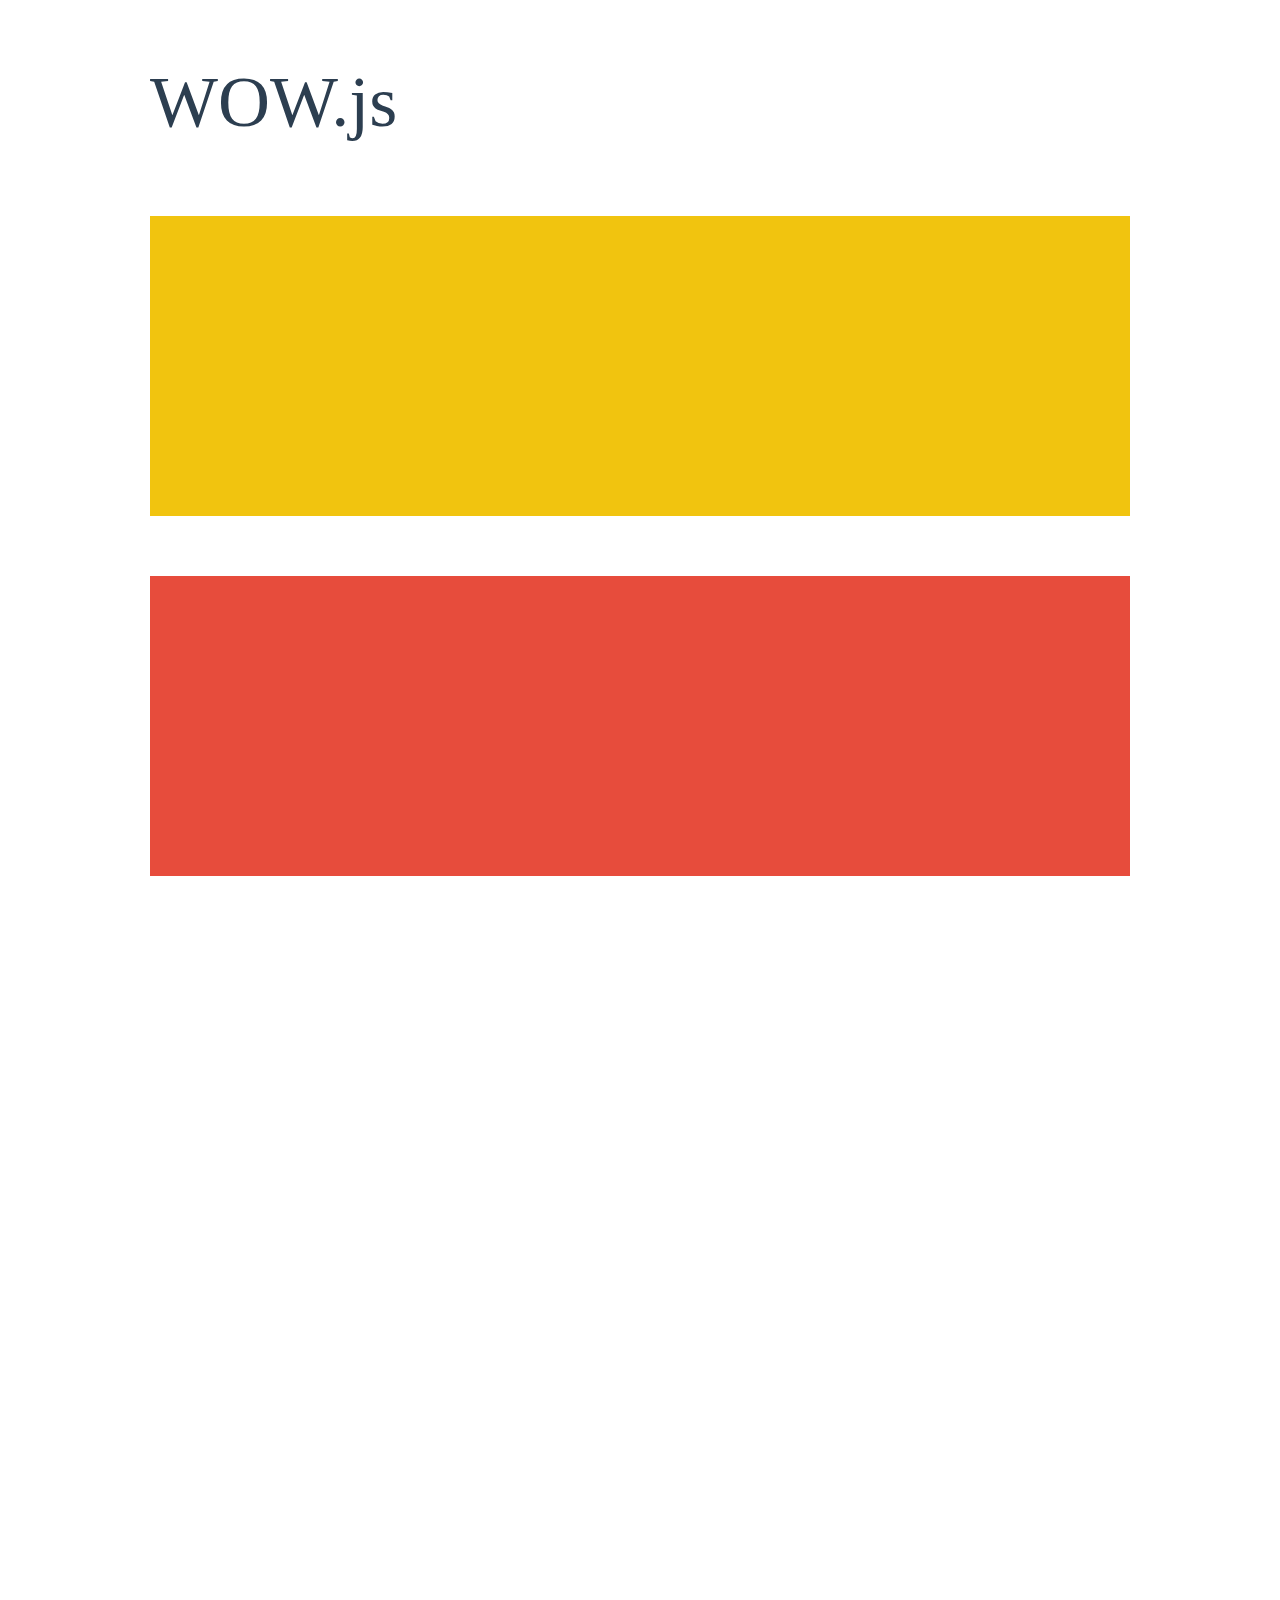
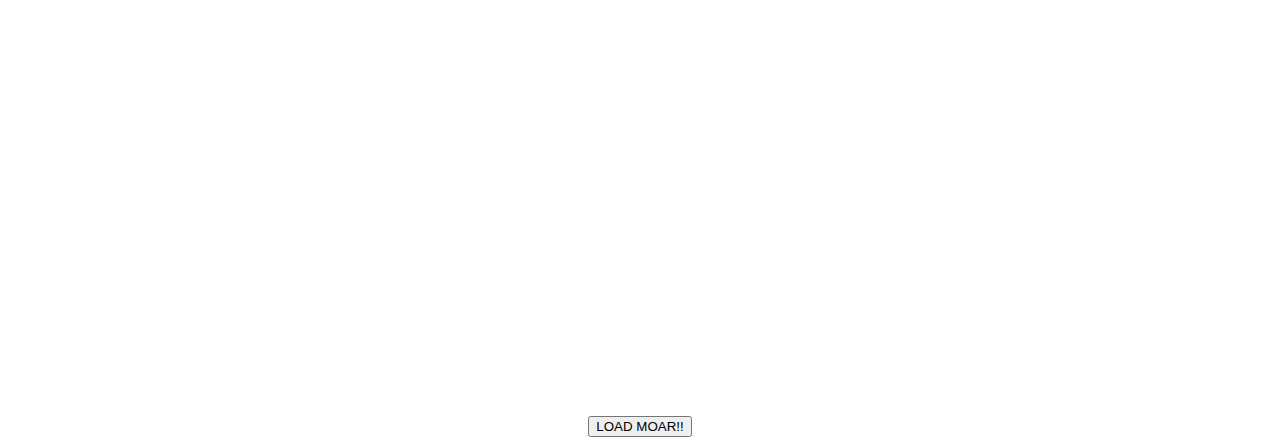
<file: assets/js/libraries/WOW-master/demo.html>
<!doctype html>

<html lang="en">
<head>
  <meta charset="utf-8">
  <title>WOW</title>
  <link rel="stylesheet" href="css/libs/animate.css">
  <link rel="stylesheet" href="css/site.css">
  <style>
    .wow:first-child {
      visibility: hidden;
    }
  </style>
  <!--[if IE]>
    <script src="http://html5shiv.googlecode.com/svn/trunk/html5.js"></script>
  <![endif]-->
</head>

<body>
  <div id="container">
    <header>
      <h1>WOW.js</h1>
    </header>
    <div id="main">
      <section class="wow fadeInDown" style="background-color: #f1c40f;"></section>
      <section class="wow pulse" style="background-color: #e74c3c;" data-wow-iteration="infinite" data-wow-duration="1500ms"></section>
      <section class="section--purple wow slideInRight" data-wow-delay="2s"></section>
      <section class="section--blue wow bounceInLeft" data-wow-offset="300"></section>
      <section class="section--green wow slideInLeft" data-wow-duration="4s"></section>
      <button id="moar">LOAD MOAR!!</button>
    </div>
  </div>
  <script src="dist/wow.js"></script>
  <script>
    wow = new WOW(
      {
        animateClass: 'animated',
        offset:       100,
        callback:     function(box) {
          console.log("WOW: animating <" + box.tagName.toLowerCase() + ">")
        }
      }
    );
    wow.init();
    document.getElementById('moar').onclick = function() {
      var section = document.createElement('section');
      section.className = 'section--purple wow fadeInDown';
      this.parentNode.insertBefore(section, this);
    };
  </script>
</body>
</html>
</file>
<file: assets/js/libraries/WOW-master/css/site.css>
h1 {
  font-size:     72px;
  line-height:   1.5;
  color: #2c3e50;
  font-weight:   100;
}

#container {
  width:  980px;
  margin: 0 auto;
}

section {
  height: 300px;
  margin: 60px 0;
}

.section--purple {
  background-color: #9b59b6;
}

.section--blue {
  background-color: #3498db;
}

.section--green {
  background-color: #2ecc71;
}

#main {
  text-align: center;
}

#more {
  margin: 20px auto 48px;
}
</file>
